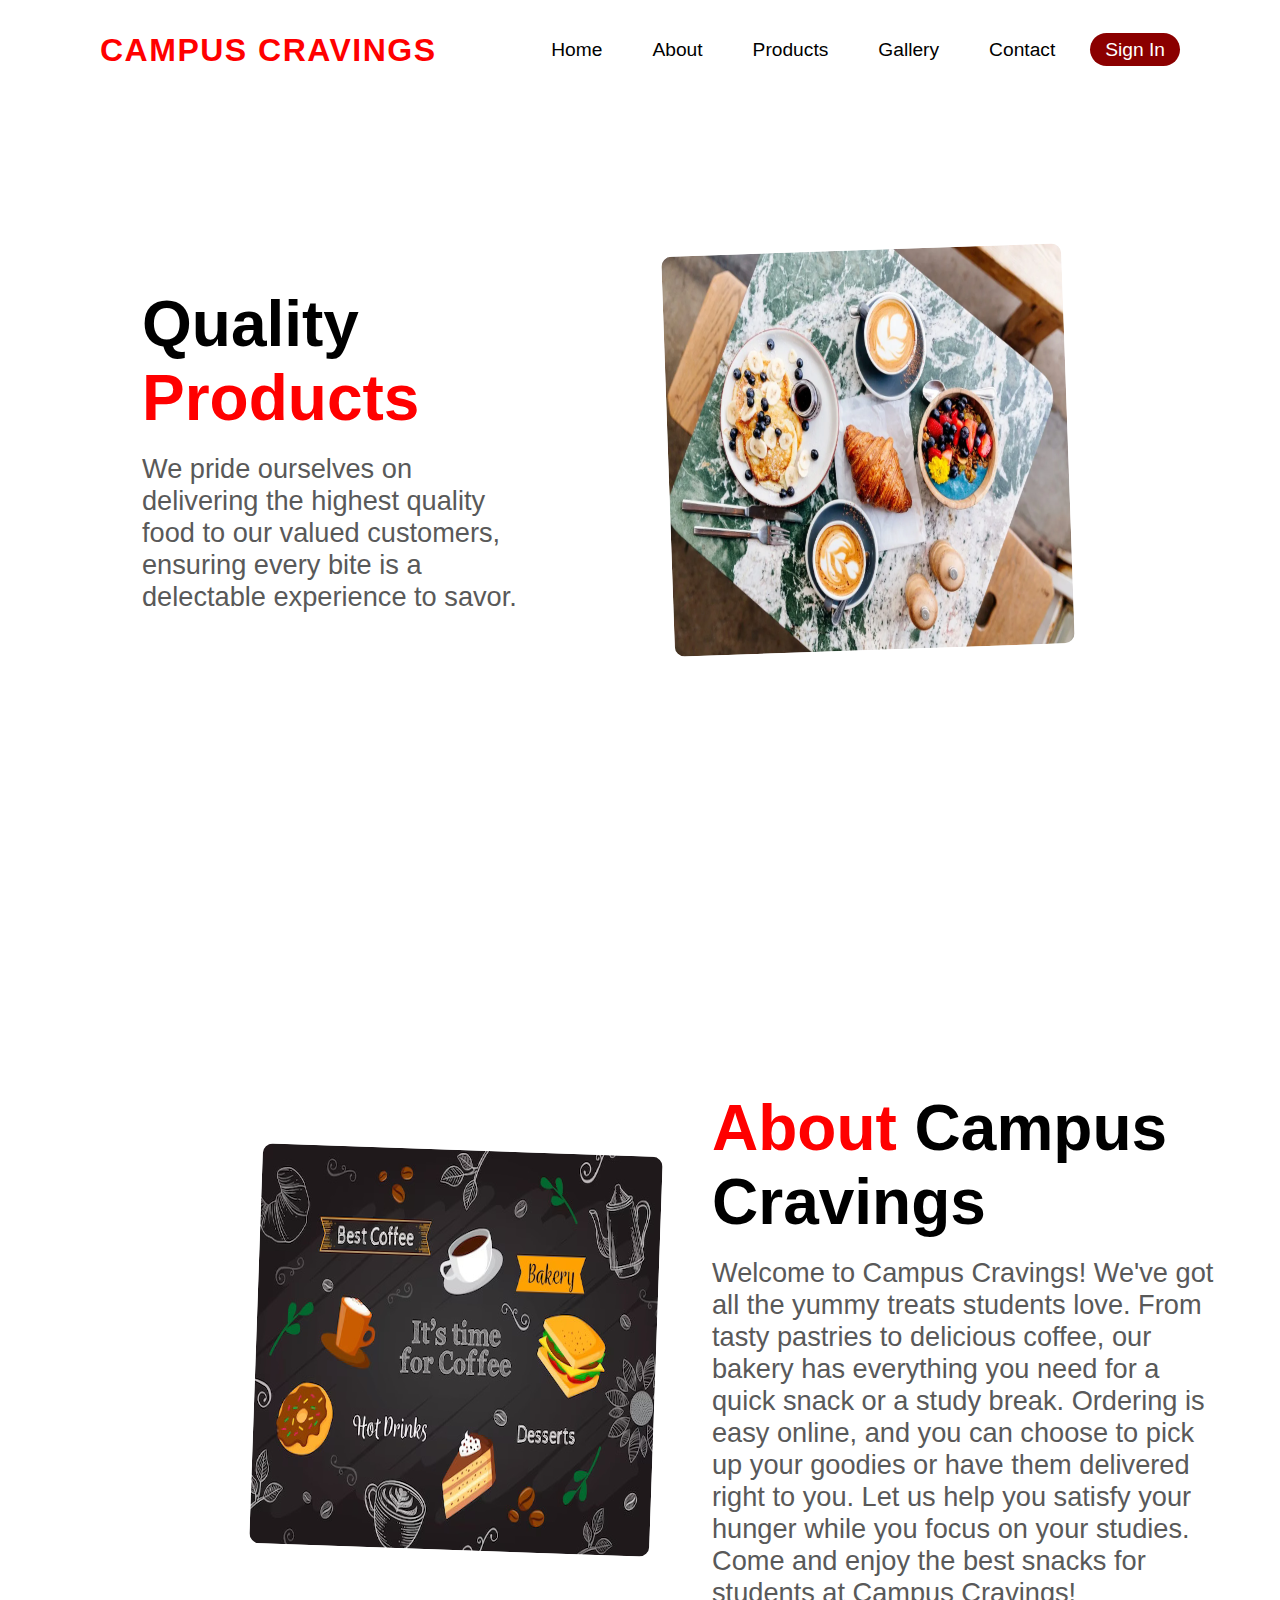
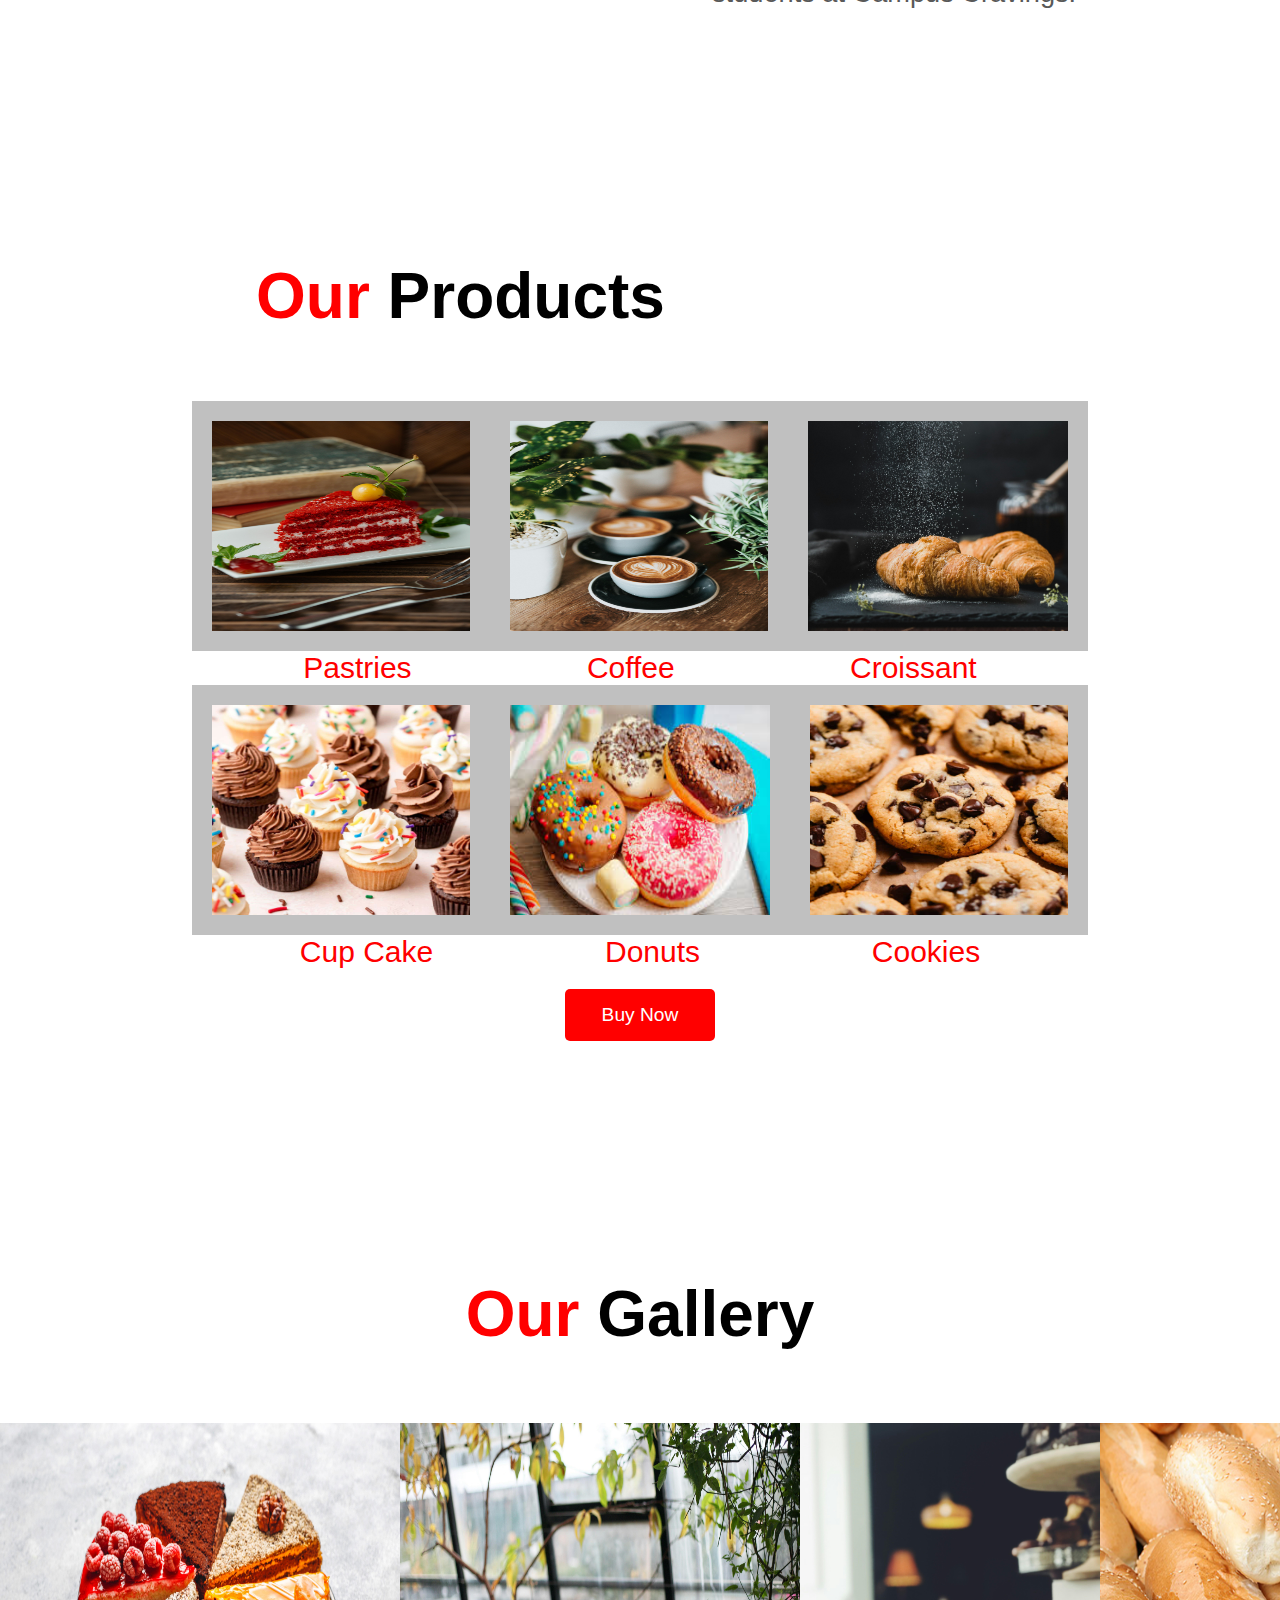
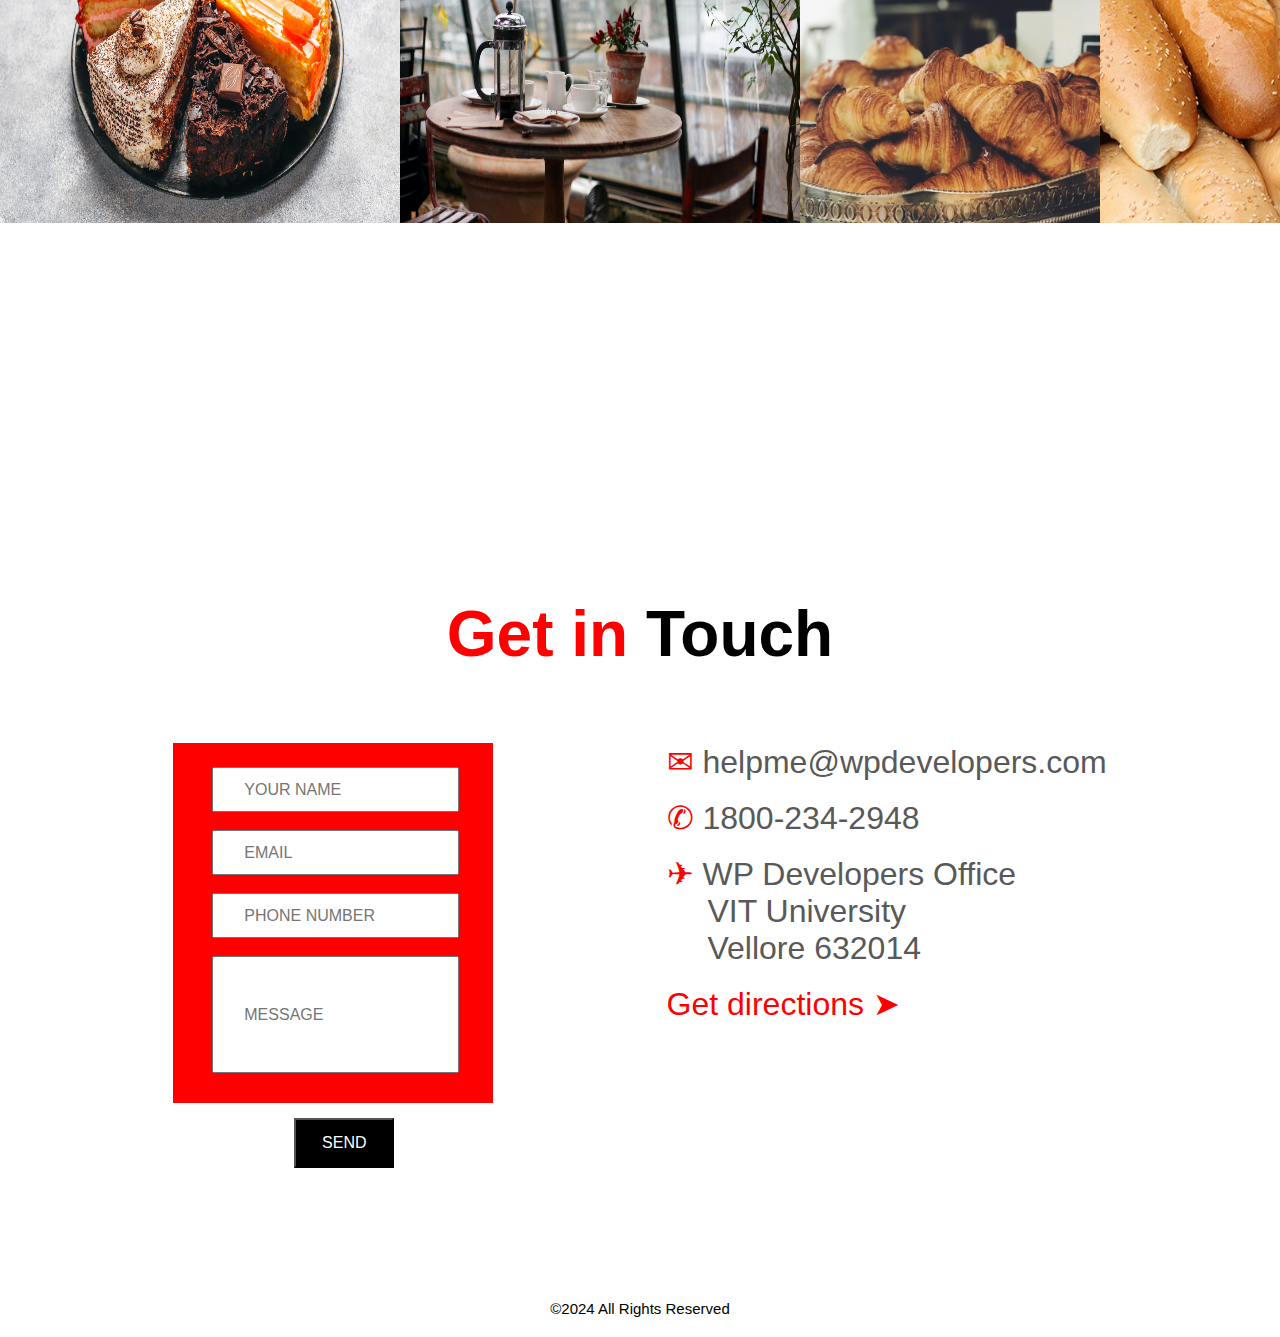
<file: index.html>
<!DOCTYPE html>
<html lang="en">
<head>
    <meta charset="UTF-8">
    <meta name="viewport" content="width=device-width, initial-scale=1.0">
    <title>Campus Cravings</title>
    <link rel="stylesheet" href="styles/campuscravings.css">
</head>
<body>
    <header>
        <a class="logo">Campus Cravings</a>
        <ul>
            <li><a href="javascript:void(0)" onclick="scrollhome()">Home</a></li>
            <li><a href="javascript:void(0)" onclick="scrollabout()">About</a></li>
            <li><a href="javascript:void(0)" onclick="scrollproducts()">Products</a></li>
            <li><a href="javascript:void(0)" onclick="scrollgallery()">Gallery</a></li>
            <li><a href="javascript:void(0)" onclick="scrollcontact()">Contact</a></li>
            <li><a href="login.html" class="signin" id="signins">Sign In</a></li>
        </ul>
    </header>
    <section id="homepage">
        <div class="mySlides">
            <div id="homecontent">
                <h1>Quality<br><span class="red">Products</span></h1><br>
                <p>We pride ourselves on delivering the highest quality food to our valued customers, ensuring every bite is a delectable experience to savor.</p>
            </div>
            <img src="miniprojectassets/pic12.jpg">
        </div>

        <div class="mySlides">
            <div id="homecontent">
                <h1>Variety of<br><span class="red">Products</span></h1><br>
                <p>Discover a wide range of delicious foods to satisfy every craving. From aromatic coffee blends to satisfying snacks, we\'ve got all your cravings covered.</p>
            </div>
            <img src="miniprojectassets/pic13.jpg">
        </div>

        <div class="mySlides">
            <div id="homecontent">
                <h1>Cleanliness &<br><span class="red">Hygiene</span></h1><br>
                <p>We prioritize on maintaining a clean and hygienic environment, including regularly cleaning tables, floors, and restrooms, to ensure customer satisfaction and safety.</p>
            </div>
            <img src="miniprojectassets/pic14.jpg">
        </div>

        <div class="mySlides">
            <div id="homecontent">
                <h1>Exceptional<br><span class="red">Service</span></h1><br>
                <p> We have a friendly and attentive staff who provide excellent service, creating a positive experience for customers. Their warmth and professionalism make every visit memorable.</p>
            </div>
            <img src="miniprojectassets/pic15.jpg">
        </div>
        
    </section>
    <section id="aboutpage">
        <img src="miniprojectassets/pic11.jpg">
        <div class="aboutcontent">
            <h1><span class="red">About </span>Campus Cravings</h1>
            <br>
            <p>Welcome to Campus Cravings! We've got all the yummy treats students love. From tasty
                pastries to delicious coffee, our bakery has everything you need for a quick snack or a study break.
                Ordering is easy online, and you can choose to pick up your goodies or have them delivered right to you. Let us
                help you satisfy your hunger while you focus on your studies. Come and enjoy the best snacks for students at
                Campus Cravings!</p>
        </div>
    </section>
    <section id="productspage">
        <h1 class="productsmain"><span class="red">Our </span>Products</h1>
        <br><br>
        <div class="line2">
            <img src="miniprojectassets/pic1.jpg">
            <img src="miniprojectassets/pic3.jpg">
            <img src="miniprojectassets/pic6.jpg">
        </div>
        <div class="line2caption">
            <p>Pastries</p>
            <p>Coffee</p>
            <p>Croissant</p>
        </div>
        <div class="line3">
            <img src="miniprojectassets/pic8.jpg">
            <img src="miniprojectassets/pic9.jpeg">
            <img src="miniprojectassets/pic10.jpg">
        </div>
        <div class="line3caption">
            <p>Cup Cake</p>
            <p>Donuts</p>
            <p>Cookies</p>
        </div>
        <button id="buy" onclick="goTo()">Buy Now</button>
    </section>
    <section id="gallerypage">
        <h1 class="gallerymain"><span class="red">Our </span>Gallery</h1>
        <br><br><br><br>
        <div class="line1">
            <img class="gall" src="miniprojectassets/pic2.jpg">
            <img class="gall" src="miniprojectassets/pic4.jpg">
            <img class="gall" src="miniprojectassets/pic5.jpg">
            <img class="gall" src="miniprojectassets/pic7.png">
        </div>
    </section>
    <section id="contactpage">
        <h1 class="gallerymain"><span class="red">Get in </span>Touch</h1>
        <br><br><br><br>
        <div class="contactflex">
            <form autocomplete="off" id="contactform" action="https://script.google.com/macros/s/AKfycbxezUkZyp6VLSI2QK0_P9XYUrFcm9QXSg9_44fdrIyQfUmZjtDJeTpc5hqNEkA_vnPU/exec"
            method='post'>
                <input type="text" placeholder="YOUR NAME" id="name" name="name" required><br>
                <input type="email" placeholder="EMAIL" id="email" name="email" required><br>
                <input type="text" placeholder="PHONE NUMBER" id="phone" name="phone" required><br>
                <input type="text" placeholder="MESSAGE" id="message" name="message" required><br>
                <input type="submit" value="SEND" id="submi">
            </form>
            <div class="details">
                <p><span class="red">&#x2709;</span>  helpme@wpdevelopers.com</p><br>
                <p><span class="red">&#x2706;</span>  1800-234-2948</p><br>
                <p><span class="red">&#x2708;</span>  WP Developers
                    Office<br> &nbsp;&ensp;&ensp;VIT University
                    <br> &nbsp;&ensp;&ensp;Vellore 632014
                </p><br>
                <p> <a href="https://maps.app.goo.gl/w6GB7xuSqgTXtiq19" target="_blank">
                    <span class="red">Get directions &#x27A4;</span></a><p>
            </div>
        </div>
    </section>
    <footer>
        &copy;2024 All Rights Reserved
    </footer>
    <script src="campuscravings.js"></script>
</body>
</html>
</file>
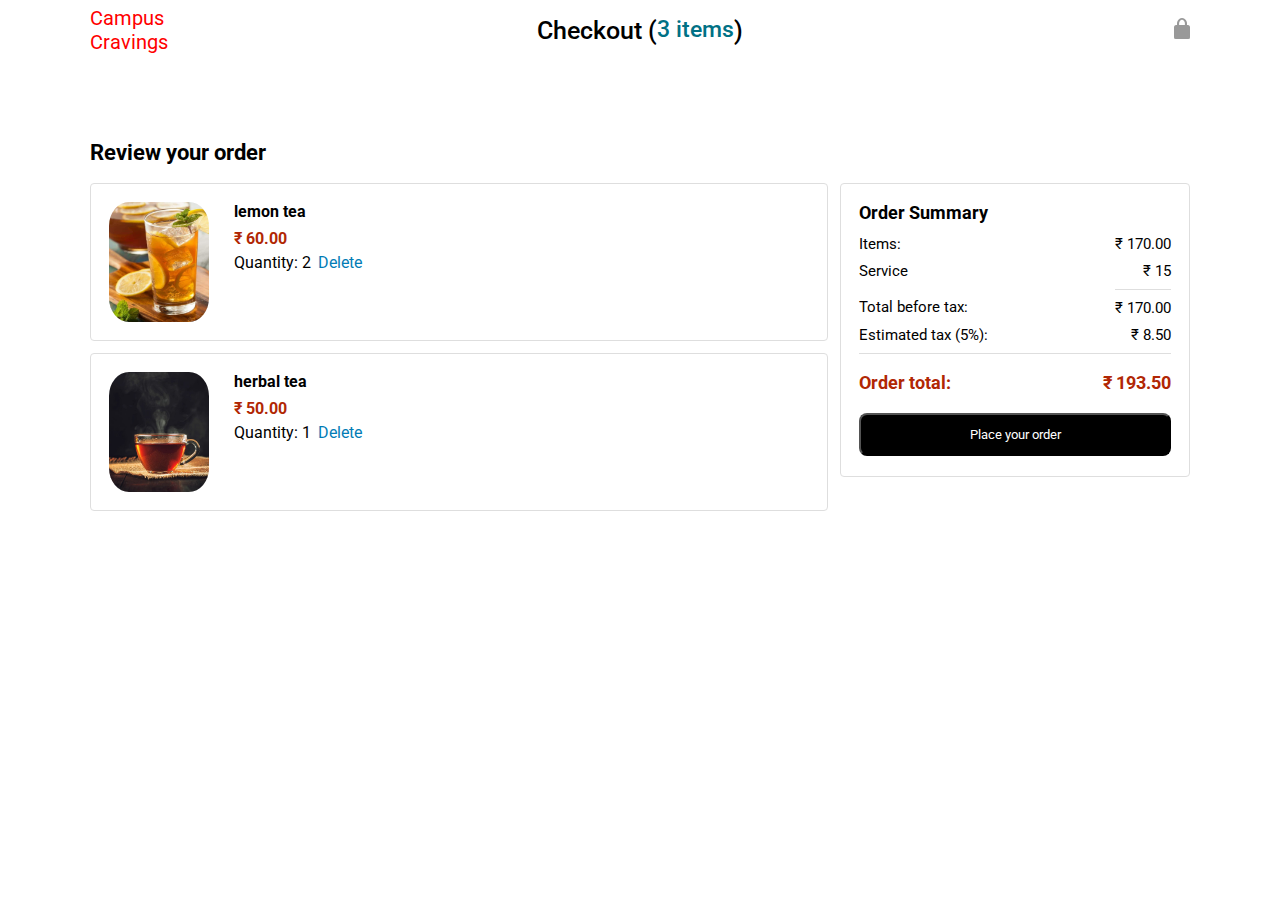
<file: checkout.html>
<!DOCTYPE html>
<html>
  <head>
    <title>Checkout</title>
    <meta name="viewport" content="width=device-width, initial-scale=1">
    <link rel="preconnect" href="https://fonts.googleapis.com">
    <link rel="preconnect" href="https://fonts.gstatic.com" crossorigin>
    <link href="https://fonts.googleapis.com/css2?family=Roboto:wght@400;500;700&display=swap" rel="stylesheet">
    <link rel="stylesheet" href="styles/general.css">
    <link rel="stylesheet" href="styles/checkout.css">
  </head>
  <body>
    <div class="checkout-header">
      <div class="header-content">
        <div class="checkout-header-left-section">
          <a href="index.html">
            Campus Cravings
          </a>
        </div>
        <div class="checkout-header-middle-section">
          Checkout (<a class="return-to-home-link js-return-to-home-link"
            href="main.html"></a>)
        </div>

        <div class="checkout-header-right-section">
          <img src="images/icons/checkout-lock-icon.png">
        </div>
      </div>
    </div>

    <div class="main">
      <div class="page-title">Review your order</div>

      <div class="checkout-grid">
        <div class="order-summary js-order-summary">
         
        </div>

        <div class="payment-summary js-payment-summary">
         
        </div>
      </div>
    </div>

    <script type="module" src="javasript/checkout.js"></script>
  </body>
</html>
</file>
<file: styles/campuscravings.css>
* {
    margin: 0;
    padding: 0;
    box-sizing: border-box;
    font-family: 'Lucida Sans', 'Lucida Sans Regular', 'Lucida Grande', 'Lucida Sans Unicode', Geneva, Verdana, sans-serif;
}

.signin {
  background-color: darkred;
  color: white;
}

.signin:hover {
  background-color: gray;
  color: white;
}

header {
    position: fixed;
    width: 100%;
    padding: 50px 100px;
    display: flex;
    justify-content: space-between;
    align-items: center;
    background-color: white;
    height: 5vh;
    z-index: 1;
  }
  
  .logo {
    font-weight: 700;
    text-decoration: none;
    font-size: 2em;
    text-transform: uppercase;
    letter-spacing: 1.5px;
    color: red;
  }
  
  header ul {
    display: flex;
    justify-content: center;
    align-items: center;
  }
  
  header ul li {
    list-style: none;
    margin-left: 20px;
  }
  
  header ul li a {
    color: black;
    text-decoration: none;
    padding: 6px 15px;
    border-radius: 20px;
    font-size: 1.2em;
  }
  
  header ul li a:hover {
    background: red;
    color: white;
  }

   #productspage, #gallerypage, #contactpage {
    display: flex;
    width: 100%;
    min-height: 100vh;
    flex-direction: column;
    justify-content: center;
  }

  #homepage {
    display: flex;
    width: 100%;
    min-height: 100vh;
    justify-content: space-evenly;
    align-items: center;
  }

  #aboutpage {
    display: flex;
    width: 100%;
    min-height: 100vh;
    justify-content: space-evenly;
    align-items: center;
  }

  #productspage {
    font-size: 30px;
  }

  #aboutpage img {
    width: 400px;
    height: 400px;
    rotate: 2deg;
    border-radius: 10px;
    margin-left: 200px;
  }

  .red {
    color: red;
  }

  .productsmain {
    font-weight: bold;
    margin-left: 20%;
    font-size: 4rem;
  }

  .gallerymain {
    text-align: center;
    font-size: 4rem;
  }

  .line1, .line2, .line2caption , .line3,.line3caption, .contactflex{
    display: flex;
    justify-content: space-evenly;
  }

  .line2, .line3 {
    margin-left: 15%;
    margin-right: 15%;
  }

  .line2caption,.line3caption {
    margin-left: 10%;
    margin-right: 10%;
    color: red;
  }

  .line2caption p:hover, .line3caption p:hover {
    color: black;
    cursor: pointer;
  }

  .line2 img, .line3 img {
    height: 250px;
    width: 300px;
    border: 20px solid silver;
  }

  .line2 img:hover, .line3 img:hover {
    height: 250px;
    width: 300px;
    border: 20px solid red;
  }

  .line1 img {
    height: 400px;
    width: 400px;
  }

  footer {
    text-align: center;
    font-size: 15px;
    margin-bottom: 20px;
  }

  .aboutcontent {
    width: 40%;
  }

  .aboutcontent h1 {
    font-size: 4rem;
  }

  .aboutcontent p {
    color: rgb(89, 89, 89);
    font-size: 1.7rem;
  }

  .contactflex form{
    background-color: red;
    padding: 30px;
    padding-top: 15px;
    width: 25%;
    height: 40vh;
  }

  .contactflex form input {
    width: 95%;
    height: 5vh;
    margin: 1vh;
    font-size: 1rem;
  }

  .contactflex form ::placeholder {
    padding-left: 30px;
  }

  #message {
    height: 13vh;
  }

  #submi {
    background-color: black;
    width: 100px;
    height: 50px;
    color: white;
    margin-top: 4vh;
    font-size: 1rem;
    margin-left: 35%;
    cursor: pointer;
  }

  .details p {
    font-size: 2rem;
    color: rgb(89, 89, 89);
  }

  .details p a {
    text-decoration: none;
  }

  .details p a .red:hover {
    text-decoration: none;
    color: gray;
  }

  #homepage img {
    width: 400px;
    height: 400px;
    rotate: -2deg;
    border-radius: 10px;
    margin-right: 70px;
  }

  #homepage h1{
    font-size: 4rem;
  }

  #homepage p{
    font-size: 1.7rem;
    color: rgb(89, 89, 89);
  }

  #homecontent {
    width: 30%;
  }

  .mySlides {
    display: none;
  }

  .displaySlide {
    display: flex;
    width: 100%;
    min-height: 100vh;
    justify-content: space-evenly;
    align-items: center;
  }

  #buy {
    background-color: red;
    color: white;
    border: none;
    padding: 15px;
    border-radius: 5px;
    font-size: 1.2rem;
    width: 150px;
    align-self: center;
    margin-top: 20px;
    cursor: pointer;
  }

  #buy:hover {
    background-color: gray;
  }
  
  .toEdit {
    margin: 0;
    padding: 0;
    font-family: Arial, sans-serif;
    background-image: url('miniprojectassets/pic19.jpg');
    background-size: cover;
    background-position: center;
    height: 100vh;
    display: flex;
    justify-content: center;
    align-items: center;
  }
  
  .container {
    background: rgba(255, 255, 255, 0.8);
    padding: 20px;
    border-radius: 10px;
  }
  
  .edit {
    text-align: center;
  }
  
  .edit input[type="text"],
  .edit input[type="password"],
  .edit input[type="email"],
  .butedit {
    width: 100%;
    margin-bottom: 10px;
    padding: 10px;
    border: none;
    border-radius: 5px;
  }
  
  .butedit {
    background-color: #4CAF50;
    color: white;
    cursor: pointer;
  }
  
  .butedit:hover {
    background-color: #45a049;
  }
  
  .signup-link {
    text-align: center;
  }
  
  .signup-link a {
    color: #4CAF50;
  }
</file>
<file: styles/general.css>
body {
  font-family: Roboto, Arial;
  margin: 0;
}
p {
  margin: 0;
}

button {
  cursor: pointer;
}

select {
  cursor: pointer;
}

input, select, button {
  font-family: Roboto, Arial;
}
.button-secondary {
  color: rgb(33, 33, 33);
  background: white;
  border: 1px solid rgb(213, 217, 217);
  border-radius: 8px;
  cursor: pointer;
  box-shadow: 0 2px 5px rgba(213, 217, 217, 0.5);
}

.button-secondary:hover {
  background-color: rgb(247, 250, 250);
}

.button-secondary:active {
  background-color: rgb(237, 253, 255);
  box-shadow: none;
}
.limit-text-to-2-lines {
  display: -webkit-box;
  -webkit-line-clamp: 2;
  -webkit-box-orient: vertical;
  overflow: hidden;
}

.link-primary {
  color: rgb(1, 124, 182);
  cursor: pointer;
}

.link-primary:hover {
  color: rgb(196, 80, 0);
}

select:focus,
input:focus {
  outline: 2px solid red;
}

a{
  text-decoration: none;
}
.cart-quantity{
  color:white;
}

.header-link {
  display: inline-block;
  padding: 6px;
  border-radius: 2px;
  cursor: pointer;
  text-decoration: none;
  border: 1px solid rgba(0, 0, 0, 0);
}

.orders-link {
  color: white;
}

.returns-text {
  display: block;
  font-size: 13px;
}

.orders-text {
  display: block;
  font-size: 15px;
  font-weight: 700;
}

.cart-link {
  color: white;
  display: flex;
  align-items: center;
  position: relative;
}

.cart-icon {
  width: 50px;
}

.cart-text {
  margin-top: 12px;
  font-size: 15px;
  font-weight: 700;
}

.cart-quantity {
  color: white;
  font-size: 16px;
  font-weight: 700;
  position: absolute;
  top: 4px;
  left: 22px;
  width: 26px;
  text-align: center;
}
</file>
<file: styles/checkout.css>
.main {
  max-width: 1100px;
  padding-left: 30px;
  padding-right: 30px;

  margin-top: 140px;
  margin-bottom: 100px;

  margin-left: auto;
  margin-right: auto;
}

.page-title {
  font-weight: 700;
  font-size: 22px;
  margin-bottom: 18px;
}

.checkout-grid {
  display: grid;
  grid-template-columns: 1fr 350px;
  column-gap: 12px;
  align-items: start;
}

@media (max-width: 1000px) {
  .main {
    max-width: 500px;
  }

  .checkout-grid {
    grid-template-columns: 1fr;
  }
}

.cart-item-container,
.payment-summary {
  border: 1px solid rgb(222, 222, 222);
  border-radius: 4px;
  padding: 18px;
}

.cart-item-container {
  margin-bottom: 12px;
}

.payment-summary {
  padding-bottom: 5px;
}

@media (max-width: 1000px) {
  .payment-summary {
    grid-row: 1;
    margin-bottom: 12px;
  }
}

.delivery-date {
  color: rgb(0, 118, 0);
  font-weight: 700;
  font-size: 19px;
  margin-top: 5px;
  margin-bottom: 22px;
}

.cart-item-details-grid {
  display: grid;
  grid-template-columns: 100px 1fr 1fr;
  column-gap: 25px;
}

@media (max-width: 1000px) {
  .cart-item-details-grid {
    grid-template-columns: 100px 1fr;
    row-gap: 30px;
  }
}

.product-image {
  max-width: 100%;
  max-height: 120px;
  height: 200px;
  width: 200px;
  border-width: 4px;
border-color: #f50041;
  border-radius: 20%;

  margin-left: auto;
  margin-right: auto;
}

.product-name {
  font-weight: 700;
  margin-bottom: 8px;
}

.product-price {
  color: rgb(177, 39, 4);
  font-weight: 700;
  margin-bottom: 5px;
}

.product-quantity .link-primary {
  margin-left: 3px;
}

@media (max-width: 1000px) {
  .delivery-options {

    grid-column: 1 / span 2;
  }
}

.delivery-options-title {
  font-weight: 700;
  margin-bottom: 10px;
}

.delivery-option {
  display: grid;
  grid-template-columns: 24px 1fr;
  margin-bottom: 12px;
  cursor: pointer;
}

.delivery-option-input {
  margin-left: 0px;
  cursor: pointer;
}

.delivery-option-date {
  color: rgb(0, 118, 0);
  font-weight: 500;
  margin-bottom: 3px;
}

.delivery-option-price {
  color: rgb(120, 120, 120);
  font-size: 15px;
}

.payment-summary-title {
  font-weight: 700;
  font-size: 18px;
  margin-bottom: 12px;
}

.payment-summary-row {
  display: grid;

  grid-template-columns: 1fr auto;

  font-size: 15px;
  margin-bottom: 9px;
}

.payment-summary-money {
  text-align: right;
}

.subtotal-row .payment-summary-money {
  border-top: 1px solid rgb(222, 222, 222);
}

.subtotal-row div {
  padding-top: 9px;
}

.total-row {
  color: rgb(177, 39, 4);
  font-weight: 700;
  font-size: 18px;

  border-top: 1px solid rgb(222, 222, 222);
  padding-top: 18px;
}

.place-order-button {
  width: 100%;
  padding-top: 12px;
  padding-bottom: 12px;
  border-radius: 8px;

  margin-top: 11px;
  margin-bottom: 15px;
  background-color:black ;
  color: white;
}
.place-order-button:hover{
  background-color: red;
}



a{
  text-decoration: none;
  color: red;
  font-size: 20px;
}

.checkout-header {
  height: 60px;
  padding-left: 30px;
  padding-right: 30px;
  background-color: white;

  display: flex;
  justify-content: center;

  position: fixed;
  top: 0;
  left: 0;
  right: 0;
  z-index: 1000;
}

.header-content {
  width: 100%;
  max-width: 1100px;

  display: flex;
  align-items: center;
}

.checkout-header-left-section {
  width: 150px;
}

.amazon-logo {
  width: 100px;
  margin-top: 12px;
  display: none;
}


@media (max-width: 575px) {
  .checkout-header-left-section {
    width: auto;
  }
}
.checkout-header-middle-section {
  flex: 1;
  flex-shrink: 0;
  text-align: center;

  font-size: 25px;
  font-weight: 500;

  display: flex;
  justify-content: center;
}

.return-to-home-link {
  color: rgb(0, 113, 133);
  font-size: 23px;
  text-decoration: none;
  cursor: pointer;
}

@media (max-width: 1000px) {
  .checkout-header-middle-section {
    font-size: 20px;
    margin-right: 60px;
  }

  .return-to-home-link {
    font-size: 18px;
  }
}

@media (max-width: 575px) {
  .checkout-header-middle-section {
    margin-right: 5px;
  }
}

.checkout-header-right-section {
  text-align: right;
  width: 150px;
}

@media (max-width: 1000px) {
  .checkout-header-right-section {
    width: auto;
  }
}
</file>
